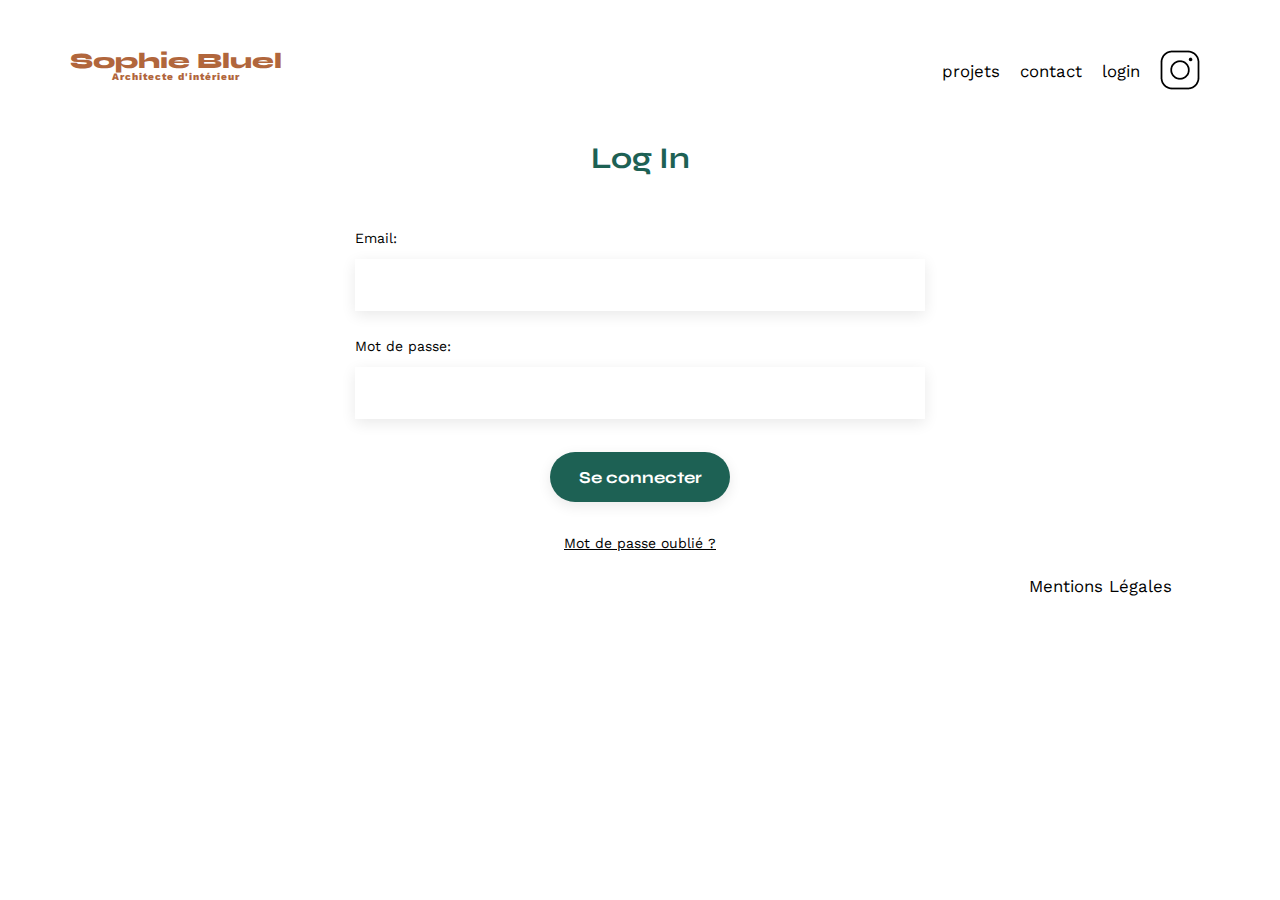
<file: FrontEnd/assets/login.html>
<!DOCTYPE html>
<html lang="fr">
  <head>
    <meta charset="UTF-8" />
    <title>Se connecter -- Sophie Bluel</title>
    <meta name="viewport" content="width=device-width, initial-scale=1.0" />
    <link rel="preconnect" href="https://fonts.googleapis.com" />
    <link rel="preconnect" href="https://fonts.gstatic.com" crossorigin />
    <link
      href="https://fonts.googleapis.com/css2?family=Syne:wght@700;800&family=Work+Sans&display=swap"
      rel="stylesheet"
    />
    <meta name="description" content="" />
    <link rel="stylesheet" href="style.css" />
  </head>
  <body>
    <header>
      <a href="../index.html"
        ><h1>Sophie Bluel <span>Architecte d'intérieur</span></h1></a
      >
      <nav>
        <ul>
          <li>projets</li>
          <li>contact</li>
          <li><img src="icons/instagram.png" alt="Instagram" /></li>
        </ul>
      </nav>
    </header>
    <main>
      <section id="contact">
        <h2>Log In</h2>
        <form id="loginForm" action="modif.html" method="post">
          <label for="email">Email:</label>
          <input type="email" id="email" name="email" />
          <label for="password">Mot de passe:</label>
          <input type="password" id="password" name="password" />
          <input class="loginBtn" type="submit" value="Se connecter" />
          <a class="mdp-forget" href="#">Mot de passe oublié ?</a>
        </form>
        <div class="errorFormDiv"><span class="errorForm"></span></div>
      </section>
    </main>
    <footer>
      <nav>
        <ul>
          <li>Mentions Légales</li>
        </ul>
      </nav>
    </footer>
    <script src="login.js"></script>
  </body>
</html>
</file>
<file: FrontEnd/assets/style.css>
/* http://meyerweb.com/eric/tools/css/reset/
   v2.0 | 20110126
   License: none (public domain)
*/

html,
body,
div,
span,
applet,
object,
iframe,
h1,
h2,
h3,
h4,
h5,
h6,
p,
blockquote,
pre,
a,
abbr,
acronym,
address,
big,
cite,
code,
del,
dfn,
em,
img,
ins,
kbd,
q,
s,
samp,
small,
strike,
strong,
sub,
sup,
tt,
var,
b,
u,
i,
center,
dl,
dt,
dd,
ol,
ul,
li,
fieldset,
form,
label,
legend,
table,
caption,
tbody,
tfoot,
thead,
tr,
th,
td,
article,
aside,
canvas,
details,
embed,
figure,
figcaption,
footer,
header,
hgroup,
menu,
nav,
output,
ruby,
section,
summary,
time,
mark,
audio,
video {
  margin: 0;
  padding: 0;
  border: 0;
  font-size: 100%;
  font: inherit;
  vertical-align: baseline;
}
/* HTML5 display-role reset for older browsers */
article,
aside,
details,
figcaption,
figure,
footer,
header,
hgroup,
menu,
nav,
section {
  display: block;
}
body {
  line-height: 1;
}
ol,
ul {
  list-style: none;
}
blockquote,
q {
  quotes: none;
}
blockquote:before,
blockquote:after,
q:before,
q:after {
  content: "";
  content: none;
}
table {
  border-collapse: collapse;
  border-spacing: 0;
}
/** end reset css**/
body {
  max-width: 1140px;
  margin: auto;
  font-family: "Work Sans";
  font-size: 14px;
}

header {
  display: flex;
  justify-content: space-between;
  margin: 50px 0;
}
section {
  margin: 50px 0;
}

h1 {
  display: flex;
  flex-direction: column;
  font-family: "Syne";
  font-size: 22px;
  font-weight: 800;
  color: #b1663c;
}

h1 > span {
  font-family: "Work Sans";
  font-size: 10px;
  letter-spacing: 0.1em;
}

h2 {
  font-family: "Syne";
  font-weight: 700;
  font-size: 30px;
  color: #1d6154;
  /* margin-right: 20px;/*/
}

nav ul {
  display: flex;
  align-items: center;
  list-style-type: none;
}
nav li {
  padding: 0 10px;
  font-size: 1.2em;
}

li:hover {
  color: #b1663c;
}
#introduction {
  display: flex;
  align-items: center;
}
#introduction figure {
  flex: 1;
}
#introduction img {
  display: block;
  margin: auto;
  width: 80%;
}

#introduction article {
  flex: 1;
}
#introduction h2 {
  margin-bottom: 1em;
}

#introduction p {
  margin-bottom: 0.5em;
}

#portfolio h2 {
  text-align: center;
  margin-bottom: 1em;
  margin-right: 5px;
}

.filters {
  display: flex;
  justify-content: center;
  gap: 15px;
  margin-bottom: 20px;
}

.filters button {
  border-radius: 60px;
  border: 2px solid #1d6154;
  padding: 7px;
  color: #1d6154;
  background-color: #ffffff;
  width: 150px;
  height: 37px;
}

#gallery {
  width: 100%;
  display: grid;
  grid-template-columns: 1fr 1fr 1fr;
  grid-column-gap: 20px;
  grid-row-gap: 20px;
}

#gallery img {
  width: 100%;
}

#contact {
  width: 50%;
  margin: auto;
}
#contact > * {
  text-align: center;
}
#contact h2 {
  margin-bottom: 20px;
}
#contact form {
  text-align: left;
  margin-top: 30px;
  display: flex;
  flex-direction: column;
}

#contact input {
  height: 50px;
  font-size: 1.2em;
  border: none;
  box-shadow: 0px 4px 14px rgba(0, 0, 0, 0.09);
}
#contact label {
  margin: 2em 0 1em 0;
}
#contact textarea {
  border: none;
  box-shadow: 0px 4px 14px rgba(0, 0, 0, 0.09);
}

a {
  text-align: center;
  text-decoration: none;
  color: black;
}

#contact a {
  text-decoration: underline;
}

#contact a:hover {
  color: #b1663c;
}

input[type="submit"] {
  font-family: "Syne";
  font-weight: 700;
  color: white;
  background-color: #1d6154;
  margin: 2em auto;
  width: 180px;
  text-align: center;
  border-radius: 60px;
}

footer nav ul {
  display: flex;
  justify-content: flex-end;
  margin: 2em;
}

.modify {
  display: flex;
  justify-content: center;
  align-items: baseline;
}

.modify svg {
  display: flex;
  flex-direction: row-reverse;
  margin: 0 2px 0 15px;
}

.modify-item {
  display: flex;
  flex-direction: row-reverse;
  align-items: center;
}

.modify-item a {
  margin-left: 5px;
}
/*Modale*/
.modal-wrapper {
  display: none;
  position: fixed;
  top: 0;
  left: 0;
  width: 100vw;
  height: 100vh;
}

.modal-wrapper.active {
  display: block;
}

.overlay {
  width: 100%;
  height: 100%;
  background-color: #333333d3;
}

.modal-principale,
.modal-secondaire {
  width: 95%;
  max-width: 430px;
  background-color: #ffffff;
  border-radius: 10px;
  position: absolute;
  top: 50%;
  left: 50%;
  transform: translate(-50%, -50%);
  padding: 50px 100px;
}

.modal-secondaire {
  max-height: 630px;
}

.modal-title-pricipale {
  color: #000;
  font-family: Work Sans;
}

.close-modal-principale {
  position: absolute;
  top: 5%;
  right: 25px;
  cursor: pointer;
}

.work-modal {
  display: grid;
  grid-template-columns: 1fr 1fr 1fr 1fr 1fr;
  grid-column-gap: 20px;
  grid-row-gap: 10px;
  margin-top: 60px;
}

.work-modal img {
  width: 100%;
}

.work-modal div {
  background-color: #000;
  padding: 5px;
  max-width: 8px;
  position: relative;
  left: 68%;
  bottom: 77%;
}

.btn-wrapper {
  display: flex;
  justify-content: center;
}

.modal-principale-btn {
  width: 237px;
  height: 36px;
  border-radius: 60px;
  background: #1d6154;
  color: #fff;
  font-family: Syne;
  font-size: 14px;
  text-align: center;
  border: none;
  cursor: pointer;
  margin-top: 30px;
}

.arrow {
  position: absolute;
  left: 35px;
  top: 5%;
  cursor: pointer;
}

.close-modal-secondaire {
  position: absolute;
  right: 25px;
  top: 5%;
  cursor: pointer;
}

.modal-secondaire-title {
  color: #000;
  text-align: center;
  font-family: "Work Sans";
  font-size: 26px;
}

.case {
  background-color: #e8f1f6;
  height: 170px;
  display: flex;
  flex-direction: column;
  align-items: center;
  margin-bottom: 10px;
}

.content-preview {
  display: none;
  text-align: center;
  margin-bottom: 10px;
  background-color: #e8f1f6;
  margin-bottom: 10px;
  height: 170px;
}

.case svg {
  margin: 10px 0;
}

.case label {
  display: flex;
  justify-content: center;
  align-items: center;
  text-decoration: none;
  color: #306685;
  border-radius: 50px;
  background-color: #cbd6dc;
  border: none;
  width: 173px;
  height: 36px;
}

.case input {
  display: none;
}

.case p {
  color: #444;
  text-align: center;
  font-family: Work Sans;
  font-size: 10px;
  font-style: normal;
  font-weight: 400;
  line-height: normal;
}

.case img,
.content-preview img {
  width: 129px;
  height: 100%;
}

.form-photo {
  display: flex;
  flex-direction: column;
  gap: 10px;
}

.form-photo hr {
  width: 420px;
}

.form-photo label {
  display: inline-block;
  margin-bottom: 5px;
}

.form-photo input,
select {
  width: 420px;
  height: 51px;
  background-color: #fff;
  box-shadow: 0px 4px 14px 0px rgba(0, 0, 0, 0.09);
  border: none;
}

.form-photo #submitValider {
  width: 233px;
  height: 36px;
  border-radius: 60px;
  background: #a7a7a7;
}
/*Modale*/

#error-messageChamp {
  text-align: center;
}

.banner {
  background-color: #000;
  width: 100%;
  height: 60px;
  color: #fff;
  display: flex;
  flex-direction: row-reverse;
  justify-content: center;
  align-items: center;
  padding-top: 30px;
}

.banner p {
  display: inline-block;
  margin-left: 10px;
}

.errorFormDiv {
  margin: 20px;
}

.errorForm,
#error-messageChamp {
  color: red;
}

.messageForm {
  display: flex;
  justify-content: center;
  align-items: center;
}
</file>
